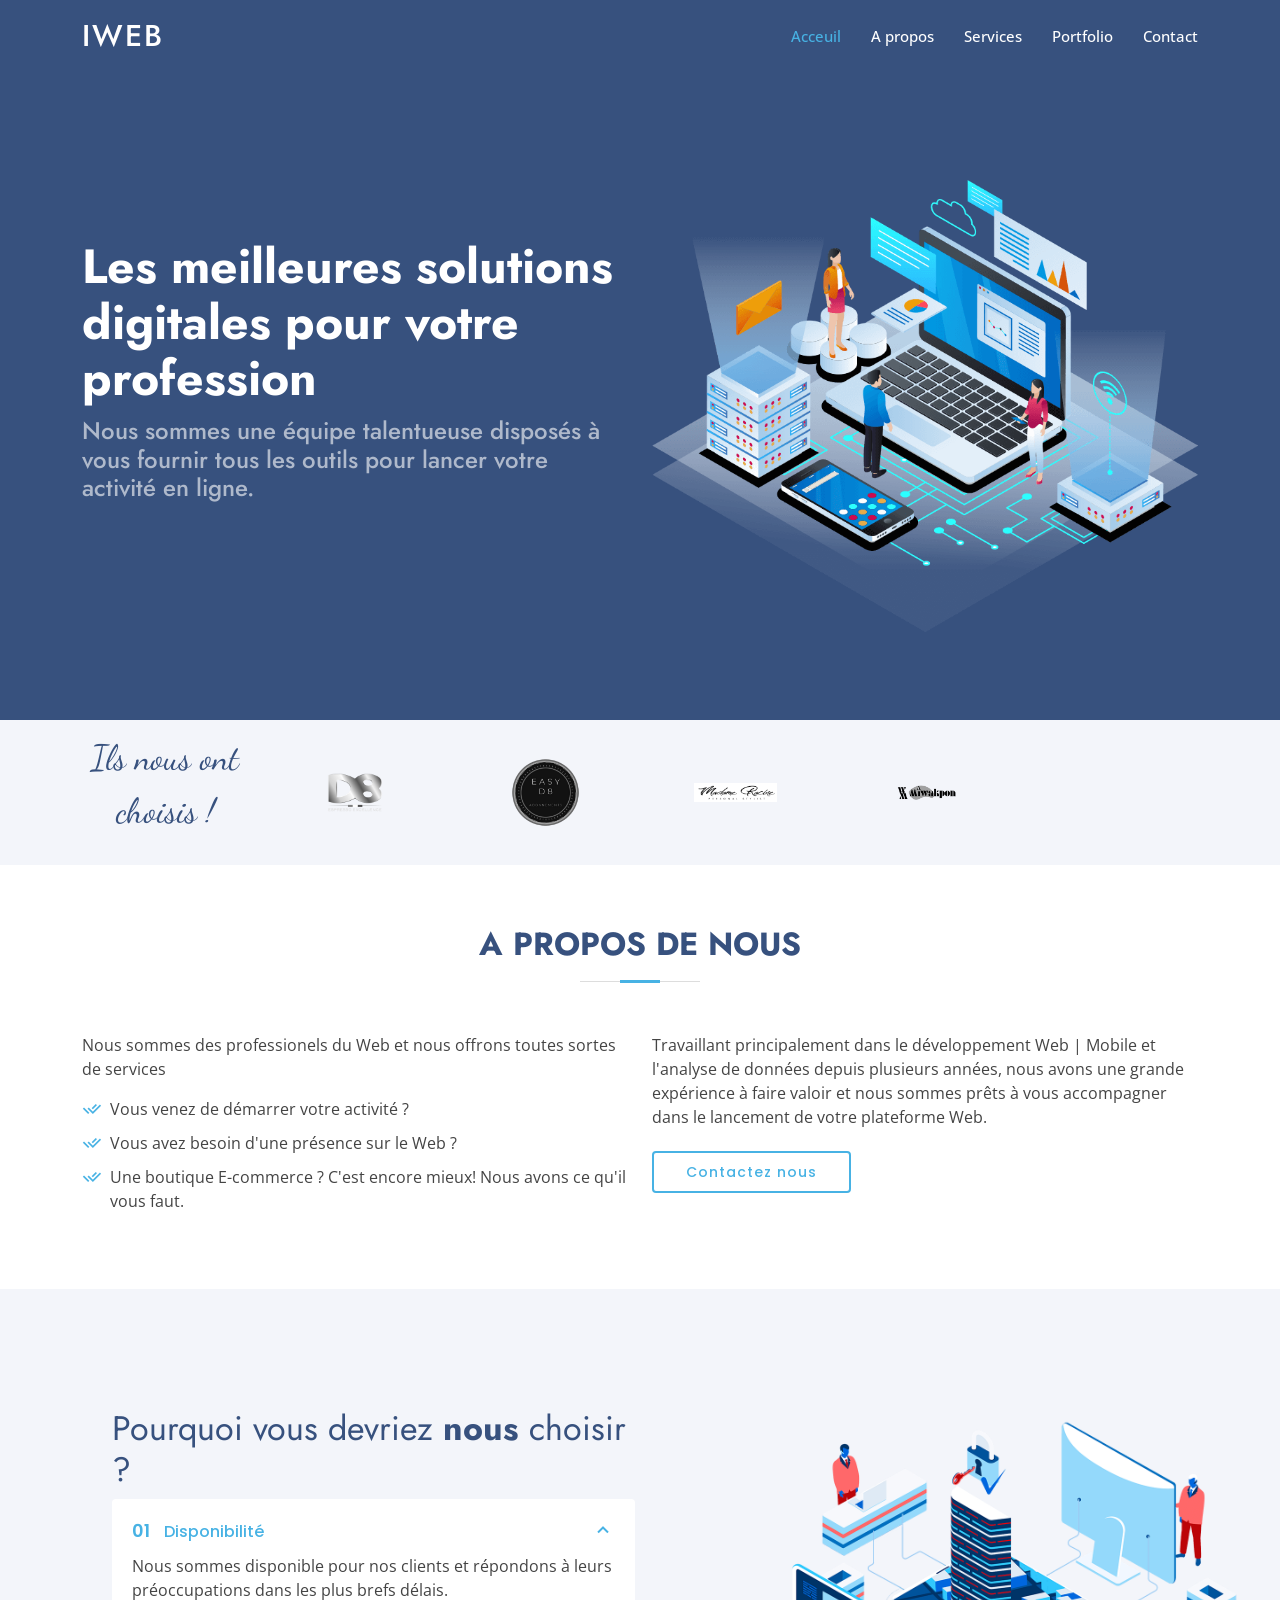
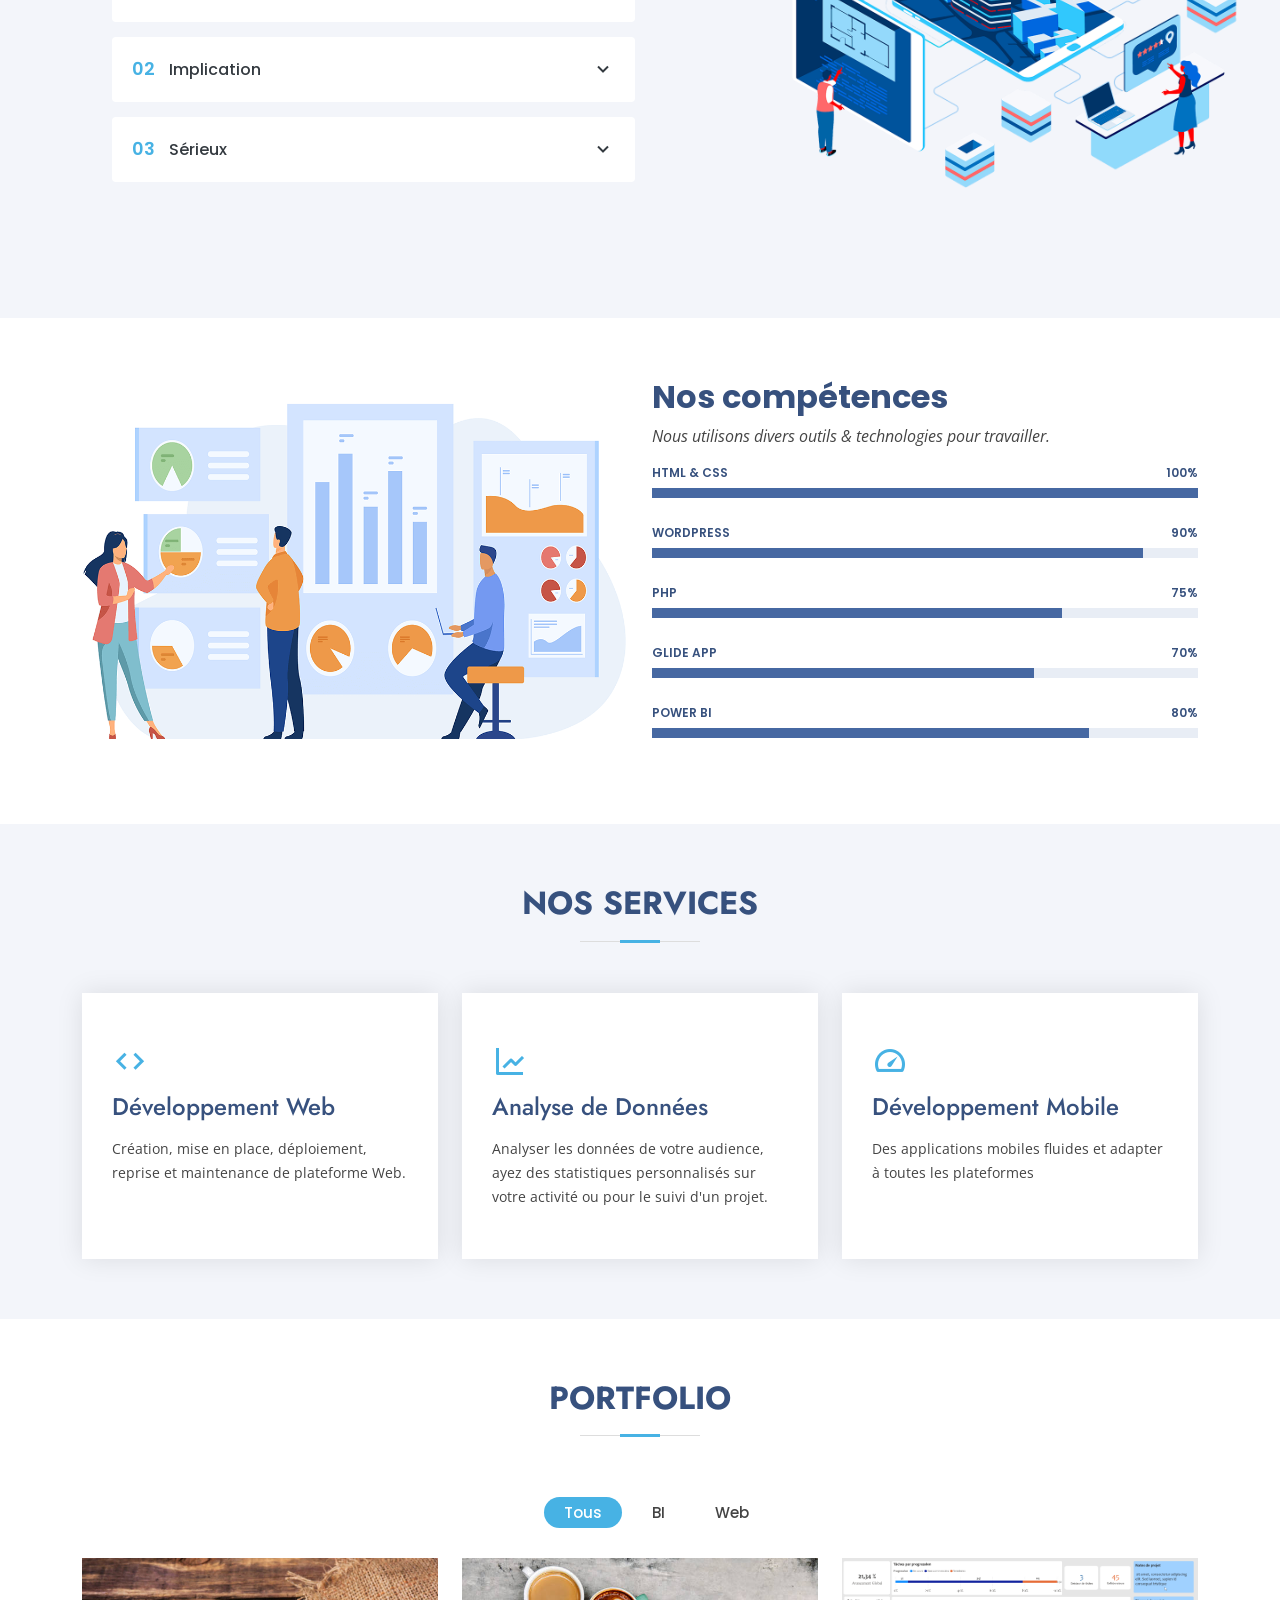
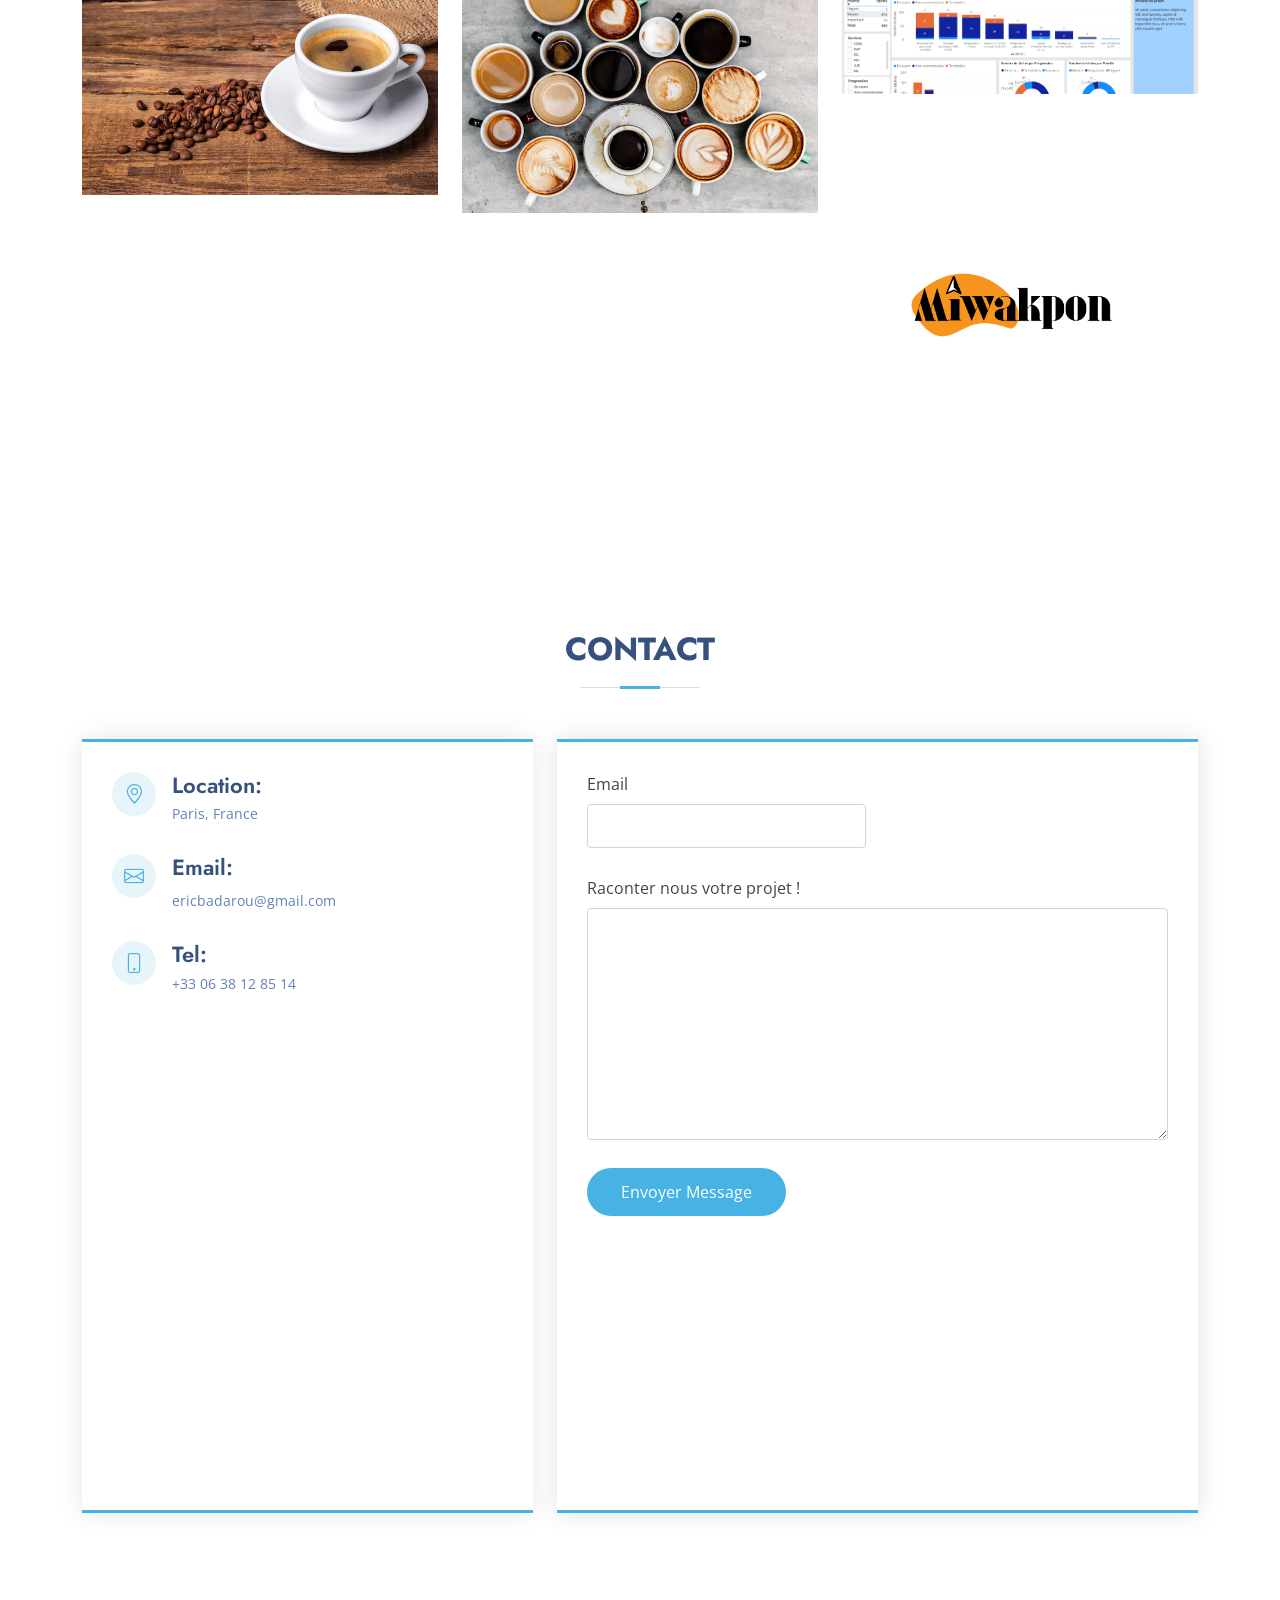
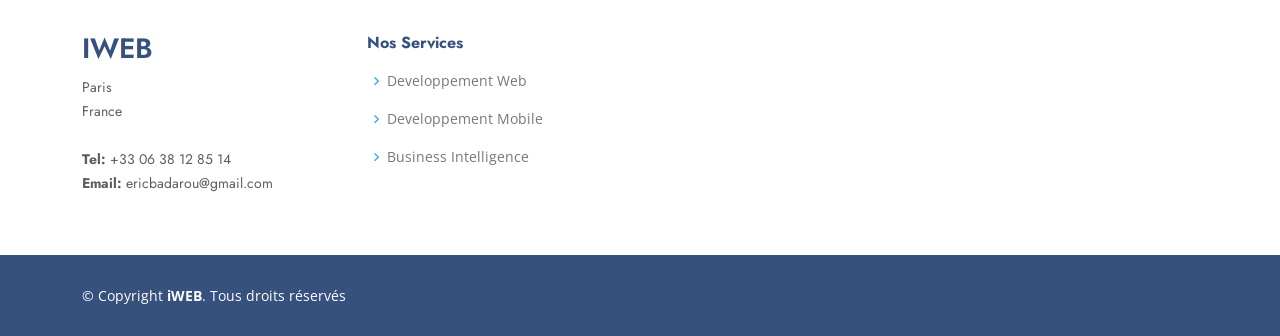
<file: index.html>
<!DOCTYPE html>
<html lang="en">

<head>
  <meta charset="utf-8">
  <meta content="width=device-width, initial-scale=1.0" name="viewport">

  <title>Eric's Services</title>
  <meta content="" name="description">
  <meta content="" name="keywords">
  <base href="ericbadarou.com">

  <!-- Favicons -->
  <link href="assets/img/logo.png" rel="icon">
  <link href="assets/img/apple-touch-icon.png" rel="apple-touch-icon">

  <!-- Google Fonts -->
  <link href="https://fonts.googleapis.com/css?family=Open+Sans:300,300i,400,400i,600,600i,700,700i|Jost:300,300i,400,400i,500,500i,600,600i,700,700i|Poppins:300,300i,400,400i,500,500i,600,600i,700,700i" rel="stylesheet">
  <link rel="preconnect" href="https://fonts.googleapis.com">
  <link rel="preconnect" href="https://fonts.gstatic.com" crossorigin>
  <link href="https://fonts.googleapis.com/css2?family=Dancing+Script&display=swap" rel="stylesheet">
  <!-- Vendor CSS Files -->
  <link href="assets/vendor/aos/aos.css" rel="stylesheet">
  <link href="assets/vendor/bootstrap/css/bootstrap.min.css" rel="stylesheet">
  <link href="assets/vendor/bootstrap-icons/bootstrap-icons.css" rel="stylesheet">
  <link href="assets/vendor/boxicons/css/boxicons.min.css" rel="stylesheet">
  <link href="assets/vendor/glightbox/css/glightbox.min.css" rel="stylesheet">
  <link href="assets/vendor/remixicon/remixicon.css" rel="stylesheet">
  <link href="assets/vendor/swiper/swiper-bundle.min.css" rel="stylesheet">

  <link href="assets/css/style.css" rel="stylesheet">

</head>

<body>

  <!-- ======= Header ======= -->
  <header id="header" class="fixed-top ">
    <div class="container d-flex align-items-center">

      <h1 class="logo me-auto"><a href="index.html">iWEB</a></h1>
      <!-- Uncomment below if you prefer to use an image logo -->
      <!-- <a href="index.html" class="logo me-auto"><img src="assets/img/logo.png" alt="" class="img-fluid"></a>-->

      <nav id="navbar" class="navbar">
        <ul>
          <li><a class="nav-link scrollto active" href="#hero">Acceuil</a></li>
          <li><a class="nav-link scrollto" href="#about">A propos</a></li>
          <li><a class="nav-link scrollto" href="#services">Services</a></li>
          <li><a class="nav-link scrollto" href="#portfolio">Portfolio</a></li>
          
          <li> <a class="nav-link scrollto" href="#contact">Contact</a> </li>
        </ul>
        <i class="bi bi-list mobile-nav-toggle"></i>
      </nav><!-- .navbar -->

    </div>
  </header><!-- End Header -->

  <!-- ======= Hero Section ======= -->
  <section id="hero" class="d-flex align-items-center">

    <div class="container">
      <div class="row">
        <div class="col-lg-6 d-flex flex-column justify-content-center pt-4 pt-lg-0 order-2 order-lg-1" data-aos="fade-up" data-aos-delay="200">
          <h1>Les meilleures solutions digitales pour votre profession</h1>
          <h2>Nous sommes une équipe talentueuse disposés à vous fournir tous les outils
             pour lancer votre activité en ligne.</h2>
        
        </div>
        <div class="col-lg-6 order-1 order-lg-2 hero-img" data-aos="zoom-in" data-aos-delay="200">
          <img src="assets/img/hero-img.png" class="img-fluid animated" alt="">
        </div>
      </div>
    </div>

  </section><!-- End Hero -->

  <main id="main">

    <!-- ======= Clients Section ======= -->
    <section id="clients" class="clients section-bg">
      <div class="container">

        <div class=" pl-5 row" data-aos="zoom-in">
          
          <div class="col-lg-2 col-md-4 col-6 d-flex align-items-center justify-content-center">
            <p class="titleImg"> Ils nous ont choisis ! </p>
          </div>

          <div class="col-lg-2 col-md-4 col-6 d-flex align-items-center justify-content-center">
            <img src="assets\img\clients\d8FR.png" class="img-fluid" alt="">
          </div>

          <div class="col-lg-2 col-md-4 col-6 d-flex align-items-center justify-content-center">
            <img src="assets\img\clients\easy-d8.png" class="img-fluid" alt="">
          </div>

          <div class="col-lg-2 col-md-4 col-6 d-flex align-items-center justify-content-center">
            <img src="assets\img\clients\madameracine.png" class="img-fluid" alt="">
          </div>

          <div class="col-lg-2 col-md-4 col-6 d-flex align-items-center justify-content-center">
            <img src="assets\img\clients\Logo-Miwakpon2.png" class="img-fluid" alt="">
          </div>
          
        </div>

      </div>
    </section><!-- End Cliens Section -->

    <!-- ======= About Us Section ======= -->
    <section id="about" class="about">
      <div class="container" data-aos="fade-up">

        <div class="section-title">
          <h2>A propos de nous</h2>
        </div>

        <div class="row content">
          <div class="col-lg-6">
            <p>
              Nous sommes des professionels du Web et nous offrons toutes sortes de services
            </p>
            <ul>
              <li><i class="ri-check-double-line"></i> Vous venez de démarrer votre activité ?</li>
              <li><i class="ri-check-double-line"></i> Vous avez besoin d'une présence sur le Web ? </li>
              <li><i class="ri-check-double-line"></i> Une boutique E-commerce ? C'est encore mieux! Nous avons ce qu'il vous faut.</li>
            </ul>
          </div>
          <div class="col-lg-6 pt-4 pt-lg-0">
            <p>
              Travaillant principalement dans le développement Web | Mobile et l'analyse de données depuis plusieurs années, nous avons une grande expérience à faire valoir
              et nous sommes prêts à vous accompagner dans le lancement de votre plateforme Web.
            </p>
            <a class="btn-learn-more scrollto" href="#contact">Contactez nous</a>
          </div>
        </div>

      </div>
    </section><!-- End About Us Section -->

    <!-- ======= Why Us Section ======= -->
    <section id="why-us" class="why-us section-bg">
      <div class="container-fluid" data-aos="fade-up">

        <div class="row">

          <div class="col-lg-7 d-flex flex-column justify-content-center align-items-stretch  order-2 order-lg-1">

            <div class="content">
              <h3>Pourquoi vous devriez <strong>nous</strong> choisir ?</h3>
            </div>

            <div class="accordion-list">
              <ul>
                <li>
                  <a data-bs-toggle="collapse" class="collapse" data-bs-target="#accordion-list-1"><span>01</span> Disponibilité <i class="bx bx-chevron-down icon-show"></i><i class="bx bx-chevron-up icon-close"></i></a>
                  <div id="accordion-list-1" class="collapse show" data-bs-parent=".accordion-list">
                    <p>
                      Nous sommes disponible pour nos clients et répondons à leurs préoccupations dans les plus brefs délais.
                    </p>
                  </div>
                </li>

                <li>
                  <a data-bs-toggle="collapse" data-bs-target="#accordion-list-2" class="collapsed"><span>02</span> Implication <i class="bx bx-chevron-down icon-show"></i><i class="bx bx-chevron-up icon-close"></i></a>
                  <div id="accordion-list-2" class="collapse" data-bs-parent=".accordion-list">
                    <p>
                      Plus impliqué que nous ? Vous n'en trouverez pas ! Nous travallerons sur votre projet comme si notre vie était en jeu ! 😉😉
                    </p>
                  </div>
                </li>

                <li>
                  <a data-bs-toggle="collapse" data-bs-target="#accordion-list-3" class="collapsed"><span>03</span> Sérieux <i class="bx bx-chevron-down icon-show"></i><i class="bx bx-chevron-up icon-close"></i></a>
                  <div id="accordion-list-3" class="collapse" data-bs-parent=".accordion-list">
                    <p>
                      Notre philisophie : une promesse est une dette. Nous vous faisons donc la promesse de vous fournir vos livrables dans les temps impartis.
                    </p>
                  </div>
                </li>

              </ul>
            </div>

          </div>

          <div class="col-lg-5 align-items-stretch order-1 order-lg-2 img" style='background-image: url("assets/img/why-us.png");' data-aos="zoom-in" data-aos-delay="150">&nbsp;</div>
        </div>

      </div>
    </section><!-- End Why Us Section -->

    <!-- ======= Skills Section ======= -->
    <section id="skills" class="skills">
      <div class="container" data-aos="fade-up">

        <div class="row">
          <div class="col-lg-6 d-flex align-items-center" data-aos="fade-right" data-aos-delay="100">
            <img src="assets/img/skills.png" class="img-fluid" alt="">
          </div>
          <div class="col-lg-6 pt-4 pt-lg-0 content" data-aos="fade-left" data-aos-delay="100">
            <h3>Nos compétences</h3>
            <p class="fst-italic">
              Nous utilisons divers outils & technologies pour travailler.
            </p>

            <div class="skills-content">

              <div class="progress">
                <span class="skill">HTML & CSS <i class="val">100%</i></span>
                <div class="progress-bar-wrap">
                  <div class="progress-bar" role="progressbar" aria-valuenow="100" aria-valuemin="0" aria-valuemax="100"></div>
                </div>
              </div>

              <div class="progress">
                <span class="skill">Wordpress<i class="val">90%</i></span>
                <div class="progress-bar-wrap">
                  <div class="progress-bar" role="progressbar" aria-valuenow="90" aria-valuemin="0" aria-valuemax="100"></div>
                </div>
              </div>

              <div class="progress">
                <span class="skill">PHP <i class="val">75%</i></span>
                <div class="progress-bar-wrap">
                  <div class="progress-bar" role="progressbar" aria-valuenow="75" aria-valuemin="0" aria-valuemax="100"></div>
                </div>
              </div>

              <div class="progress">
                <span class="skill">Glide App <i class="val">70%</i></span>
                <div class="progress-bar-wrap">
                  <div class="progress-bar" role="progressbar" aria-valuenow="70" aria-valuemin="0" aria-valuemax="100"></div>
                </div>
              </div>

              <div class="progress">
                <span class="skill">Power BI <i class="val">80%</i></span>
                <div class="progress-bar-wrap">
                  <div class="progress-bar" role="progressbar" aria-valuenow="80" aria-valuemin="0" aria-valuemax="100"></div>
                </div>
              </div>

            </div>

          </div>
        </div>

      </div>
    </section><!-- End Skills Section -->

    <!-- ======= Services Section ======= -->
    <section id="services" class="services section-bg">
      <div class="container" data-aos="fade-up">

        <div class="section-title">
          <h2>Nos Services</h2>
        </div>

        <div class="row">
          <div class="col-xl-4 col-md-6 d-flex align-items-stretch" data-aos="zoom-in" data-aos-delay="100">
            <div class="icon-box">
              <div class="icon"><i class="bx bx-code"></i></div>
              <h4><a href=""> Développement Web </a></h4>
              <p>Création, mise en place, déploiement, reprise et maintenance de plateforme Web.</p>
            </div>
          </div>

          <div class="col-xl-4 col-md-6 d-flex align-items-stretch mt-4 mt-md-0" data-aos="zoom-in" data-aos-delay="200">
            <div class="icon-box">
              <div class="icon"><i class="bx bx-line-chart"></i></div>
              <h4><a href="">Analyse de Données</a></h4>
              <p>Analyser les données de votre audience, ayez des statistiques personnalisés sur votre activité ou pour le suivi d'un projet.</p>
            </div>
          </div>

          <div class="col-xl-4 col-md-6 d-flex align-items-stretch mt-4 mt-xl-0" data-aos="zoom-in" data-aos-delay="300">
            <div class="icon-box">
              <div class="icon"><i class="bx bx-tachometer"></i></div>
              <h4><a href="">Développement Mobile</a></h4>
              <p>Des applications mobiles fluides et adapter à toutes les plateformes</p>
            </div>
          </div>

        </div>

      </div>
    </section><!-- End Services Section -->

    <!-- ======= Portfolio Section ======= -->
    <section id="portfolio" class="portfolio">
      <div class="container" data-aos="fade-up">

        <div class="section-title">
          <h2>Portfolio</h2>
        </div>

        <ul id="portfolio-flters" class="d-flex justify-content-center" data-aos="fade-up" data-aos-delay="100">
          <li data-filter="*" class="filter-active">Tous</li>
          <li data-filter=".filter-card">BI</li>
          <li data-filter=".filter-web">Web</li>
        </ul>

        <div class="row portfolio-container" data-aos="fade-up" data-aos-delay="200">

          <div class="col-lg-4 col-md-6 portfolio-item filter-web">
            <div class="portfolio-img"><img src="assets/img/portfolio/coffee1.webp" class="img-fluid" alt=""></div>
            <div class="portfolio-info">
              <h4>Easy D8</h4>
              <p>Web</p>
              <a href="assets/img/portfolio/coffee1.webp" data-gallery="portfolioGallery" class="portfolio-lightbox preview-link" title="Web 3"><i class="bx bx-plus"></i></a>
              <a href="https://easy-d8.fr" target="_blank" class="details-link" title="More Details"><i class="bx bx-link"></i></a>
            </div>
          </div>

          <div class="col-lg-4 col-md-6 portfolio-item filter-web">
            <div class="portfolio-img"><img src="assets/img/portfolio/coffee2.webp" class="img-fluid" alt=""></div>
            <div class="portfolio-info">
              <h4>D8</h4>
              <p>Web</p>
              <a href="assets/img/portfolio/coffee2.webp" data-gallery="portfolioGallery" class="portfolio-lightbox preview-link" title="D8"><i class="bx bx-plus"></i></a>
              <a href="https://d8.fr" target="_blank" class="details-link" title="More Details"><i class="bx bx-link"></i></a>
            </div>
          </div>

          <div class="col-lg-4 col-md-6 portfolio-item filter-card">
            <div class="portfolio-img"><img src="assets/img/portfolio/BI.png" class="img-fluid" alt=""></div>
            <div class="portfolio-info">
              <h4>Suivi de tâches</h4>
              <p>Card</p>
              <a href="assets/img/portfolio/BI.png" data-gallery="portfolioGallery" class="portfolio-lightbox preview-link" title="Card 1"><i class="bx bx-plus"></i></a>
              <a href="portfolio-details.html" class="details-link" title="More Details"><i class="bx bx-link"></i></a>
            </div>
          </div>

          <div class="col-lg-4 col-md-6 portfolio-item filter-web">
            <div class="portfolio-img"><img src="assets/img/portfolio/Miwakpon.png" class="img-fluid" alt=""></div>
            <div class="portfolio-info">
              <h4>Miwakpon</h4>
              <p>Web</p>
              <a href="assets/img/portfolio/Miwakpon.png" data-gallery="portfolioGallery" class="portfolio-lightbox preview-link" title="Web 3"><i class="bx bx-plus"></i></a>
              <a href="https://www.mkard.heymiwakponbenin.com" target="_blank" class="details-link" title="More Details"><i class="bx bx-link"></i></a>
            </div>
          </div>

        </div>

      </div>
    </section><!-- End Portfolio Section -->

    <!-- ======= Contact Section ======= -->
    <section id="contact" class="contact">
      <div class="container" data-aos="fade-up">

        <div class="section-title">
          <h2>Contact</h2>
        </div>

        <div class="row">

          <div class="col-lg-5 d-flex align-items-stretch">
            <div class="info">
              <div class="address">
                <i class="bi bi-geo-alt"></i>
                <h4>Location:</h4>
                <p>Paris, France</p>
              </div>

              <div class="email">
                <i class="bi bi-envelope"></i>
                <h4>Email:</h4>
                <p>ericbadarou@gmail.com</p>
              </div>

              <div class="phone">
                <i class="bi bi-phone"></i>
                <h4>Tel:</h4>
                <p>+33 06 38 12 85 14</p>
              </div>
              <iframe src="https://www.google.com/maps/embed?pb=!1m18!1m12!1m3!1d83998.76474987101!2d2.276823723870168!3d48.85894647676325!2m3!1f0!2f0!3f0!3m2!1i1024!2i768!4f13.1!3m3!1m2!1s0x47e66e1f06e2b70f%3A0x40b82c3688c9460!2sParis!5e0!3m2!1sfr!2sfr!4v1644049570719!5m2!1sfr!2sfr" width="400" height="450" style="border:0;" allowfullscreen="" loading="lazy"></iframe>
            </div>

          </div>

          <div class="col-lg-7 mt-5 mt-lg-0 d-flex align-items-stretch">
            <form action="https://formspree.io/f/mjvleoav" method="post" class="php-email-form">
              <div class="row">
                <div class="form-group col-md-6">
                  <label for="email">Email</label>
                  <input type="email" class="form-control" name="email" id="email" required>
                </div>
              </div>
              <div class="form-group">
                <label for="message">Raconter nous votre projet !</label>
                <textarea class="form-control" name="message" rows="10" required></textarea>
              </div>
              
                <div class="my-3">
                  <div class="loading">En cours</div>
                  <div class="error-message"></div>
                  <div class="sent-message">Message envoyé</div>
              </div>
              
              <button type="submit">Envoyer Message</button>
            </form>
            
          </div>
        </div>

      </div>
    </section><!-- End Contact Section -->

  </main><!-- End #main -->

  <!-- ======= Footer ======= -->
  <footer id="footer">

    <div class="footer-top">
      <div class="container">
        <div class="row">

          <div class="col-lg-3 col-md-6 footer-contact">
            <h3>iWEB</h3>
            <p>
              Paris <br>
              France <br><br>
              <strong>Tel:</strong> +33 06 38 12 85 14<br>
              <strong>Email:</strong> ericbadarou@gmail.com<br>
            </p>
          </div>

          <div class="col-lg-3 col-md-6 footer-links">
            <h4>Nos Services</h4>
            <ul>
              <li><i class="bx bx-chevron-right"></i> <a href="#">Developpement Web</a></li>
              <li><i class="bx bx-chevron-right"></i> <a href="#">Developpement Mobile</a></li>
              <li><i class="bx bx-chevron-right"></i> <a href="#">Business Intelligence</a></li>
            </ul>
          </div>

        </div>
      </div>
    </div>

    <div class="container footer-bottom clearfix">
      <div class="copyright">
        &copy; Copyright <strong><span>iWEB</span></strong>. Tous droits réservés
      </div>
    </div>
  </footer><!-- End Footer -->

  <div id="preloader"></div>
  <a href="#" class="back-to-top d-flex align-items-center justify-content-center"><i class="bi bi-arrow-up-short"></i></a>

  <!-- Vendor JS Files -->
  <script src="assets/vendor/aos/aos.js"></script>
  <script src="assets/vendor/bootstrap/js/bootstrap.bundle.min.js"></script>
  <script src="assets/vendor/glightbox/js/glightbox.min.js"></script>
  <script src="assets/vendor/isotope-layout/isotope.pkgd.min.js"></script>
  <script src="assets/vendor/swiper/swiper-bundle.min.js"></script>
  <script src="assets/vendor/waypoints/noframework.waypoints.js"></script>
  <script src="assets/vendor/php-email-form/validate.js"></script>

  <!-- Template Main JS File -->
  <script src="assets/js/main.js"></script>

</body>

</html>
</file>
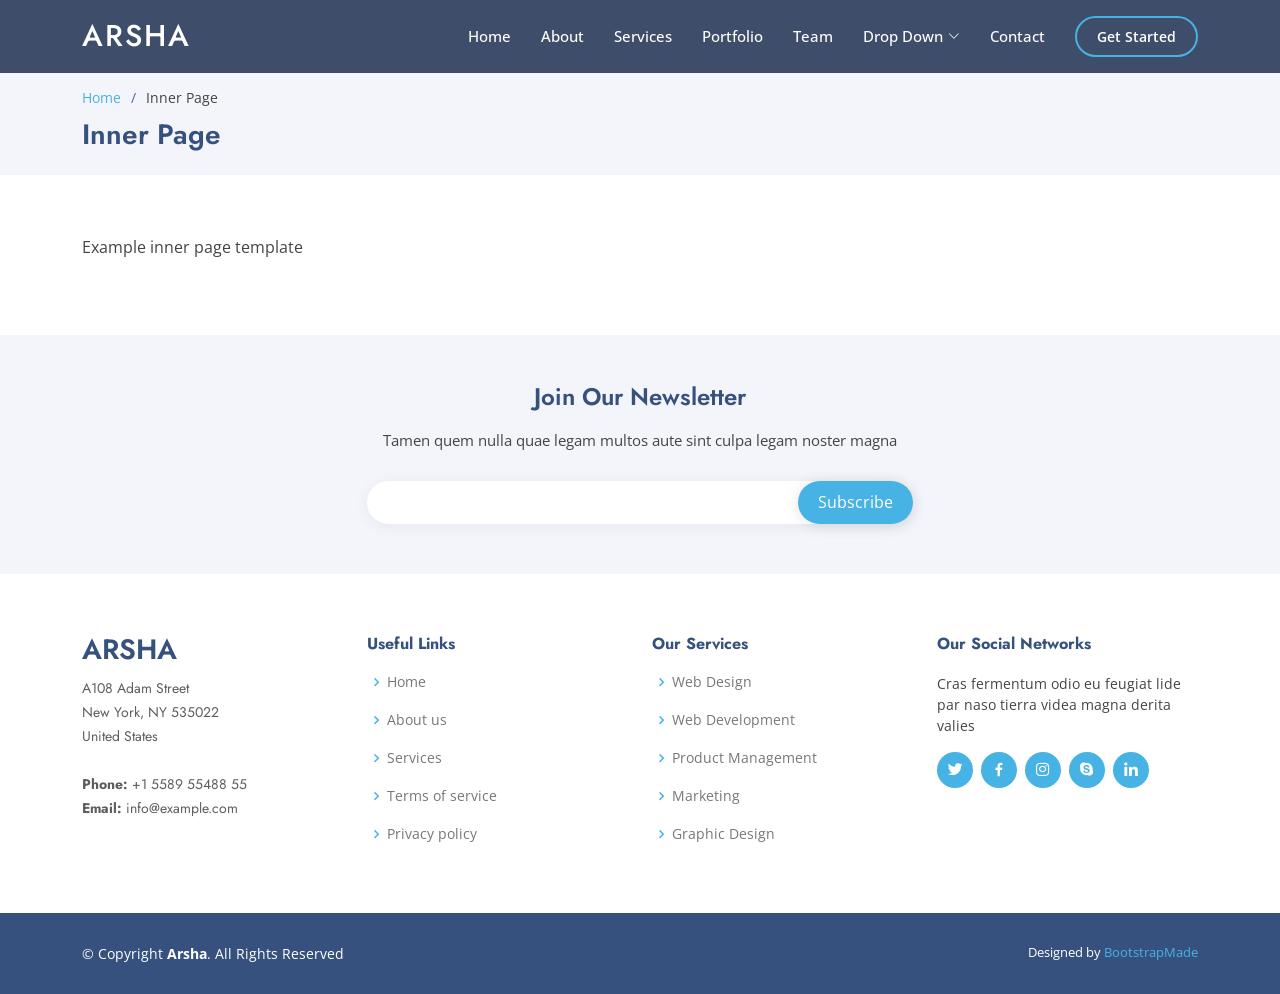
<file: inner-page.html>
<!DOCTYPE html>
<html lang="en">

<head>
  <meta charset="utf-8">
  <meta content="width=device-width, initial-scale=1.0" name="viewport">

  <title>Inner Page - Arsha Bootstrap Template</title>
  <meta content="" name="description">
  <meta content="" name="keywords">

  <!-- Favicons -->
  <link href="assets/img/favicon.png" rel="icon">
  <link href="assets/img/apple-touch-icon.png" rel="apple-touch-icon">

  <!-- Google Fonts -->
  <link href="https://fonts.googleapis.com/css?family=Open+Sans:300,300i,400,400i,600,600i,700,700i|Jost:300,300i,400,400i,500,500i,600,600i,700,700i|Poppins:300,300i,400,400i,500,500i,600,600i,700,700i" rel="stylesheet">

  <!-- Vendor CSS Files -->
  <link href="assets/vendor/aos/aos.css" rel="stylesheet">
  <link href="assets/vendor/bootstrap/css/bootstrap.min.css" rel="stylesheet">
  <link href="assets/vendor/bootstrap-icons/bootstrap-icons.css" rel="stylesheet">
  <link href="assets/vendor/boxicons/css/boxicons.min.css" rel="stylesheet">
  <link href="assets/vendor/glightbox/css/glightbox.min.css" rel="stylesheet">
  <link href="assets/vendor/remixicon/remixicon.css" rel="stylesheet">
  <link href="assets/vendor/swiper/swiper-bundle.min.css" rel="stylesheet">

  <!-- Template Main CSS File -->
  <link href="assets/css/style.css" rel="stylesheet">

  <!-- =======================================================
  * Template Name: Arsha - v4.7.1
  * Template URL: https://bootstrapmade.com/arsha-free-bootstrap-html-template-corporate/
  * Author: BootstrapMade.com
  * License: https://bootstrapmade.com/license/
  ======================================================== -->
</head>

<body>

  <!-- ======= Header ======= -->
  <header id="header" class="fixed-top header-inner-pages">
    <div class="container d-flex align-items-center">

      <h1 class="logo me-auto"><a href="index.html">Arsha</a></h1>
      <!-- Uncomment below if you prefer to use an image logo -->
      <!-- <a href="index.html" class="logo me-auto"><img src="assets/img/logo.png" alt="" class="img-fluid"></a>-->

      <nav id="navbar" class="navbar">
        <ul>
          <li><a class="nav-link scrollto " href="#hero">Home</a></li>
          <li><a class="nav-link scrollto" href="#about">About</a></li>
          <li><a class="nav-link scrollto" href="#services">Services</a></li>
          <li><a class="nav-link   scrollto" href="#portfolio">Portfolio</a></li>
          <li><a class="nav-link scrollto" href="#team">Team</a></li>
          <li class="dropdown"><a href="#"><span>Drop Down</span> <i class="bi bi-chevron-down"></i></a>
            <ul>
              <li><a href="#">Drop Down 1</a></li>
              <li class="dropdown"><a href="#"><span>Deep Drop Down</span> <i class="bi bi-chevron-right"></i></a>
                <ul>
                  <li><a href="#">Deep Drop Down 1</a></li>
                  <li><a href="#">Deep Drop Down 2</a></li>
                  <li><a href="#">Deep Drop Down 3</a></li>
                  <li><a href="#">Deep Drop Down 4</a></li>
                  <li><a href="#">Deep Drop Down 5</a></li>
                </ul>
              </li>
              <li><a href="#">Drop Down 2</a></li>
              <li><a href="#">Drop Down 3</a></li>
              <li><a href="#">Drop Down 4</a></li>
            </ul>
          </li>
          <li><a class="nav-link scrollto" href="#contact">Contact</a></li>
          <li><a class="getstarted scrollto" href="#about">Get Started</a></li>
        </ul>
        <i class="bi bi-list mobile-nav-toggle"></i>
      </nav><!-- .navbar -->

    </div>
  </header><!-- End Header -->

  <main id="main">

    <!-- ======= Breadcrumbs ======= -->
    <section id="breadcrumbs" class="breadcrumbs">
      <div class="container">

        <ol>
          <li><a href="index.html">Home</a></li>
          <li>Inner Page</li>
        </ol>
        <h2>Inner Page</h2>

      </div>
    </section><!-- End Breadcrumbs -->

    <section class="inner-page">
      <div class="container">
        <p>
          Example inner page template
        </p>
      </div>
    </section>

  </main><!-- End #main -->

  <!-- ======= Footer ======= -->
  <footer id="footer">

    <div class="footer-newsletter">
      <div class="container">
        <div class="row justify-content-center">
          <div class="col-lg-6">
            <h4>Join Our Newsletter</h4>
            <p>Tamen quem nulla quae legam multos aute sint culpa legam noster magna</p>
            <form action="" method="post">
              <input type="email" name="email"><input type="submit" value="Subscribe">
            </form>
          </div>
        </div>
      </div>
    </div>

    <div class="footer-top">
      <div class="container">
        <div class="row">

          <div class="col-lg-3 col-md-6 footer-contact">
            <h3>Arsha</h3>
            <p>
              A108 Adam Street <br>
              New York, NY 535022<br>
              United States <br><br>
              <strong>Phone:</strong> +1 5589 55488 55<br>
              <strong>Email:</strong> info@example.com<br>
            </p>
          </div>

          <div class="col-lg-3 col-md-6 footer-links">
            <h4>Useful Links</h4>
            <ul>
              <li><i class="bx bx-chevron-right"></i> <a href="#">Home</a></li>
              <li><i class="bx bx-chevron-right"></i> <a href="#">About us</a></li>
              <li><i class="bx bx-chevron-right"></i> <a href="#">Services</a></li>
              <li><i class="bx bx-chevron-right"></i> <a href="#">Terms of service</a></li>
              <li><i class="bx bx-chevron-right"></i> <a href="#">Privacy policy</a></li>
            </ul>
          </div>

          <div class="col-lg-3 col-md-6 footer-links">
            <h4>Our Services</h4>
            <ul>
              <li><i class="bx bx-chevron-right"></i> <a href="#">Web Design</a></li>
              <li><i class="bx bx-chevron-right"></i> <a href="#">Web Development</a></li>
              <li><i class="bx bx-chevron-right"></i> <a href="#">Product Management</a></li>
              <li><i class="bx bx-chevron-right"></i> <a href="#">Marketing</a></li>
              <li><i class="bx bx-chevron-right"></i> <a href="#">Graphic Design</a></li>
            </ul>
          </div>

          <div class="col-lg-3 col-md-6 footer-links">
            <h4>Our Social Networks</h4>
            <p>Cras fermentum odio eu feugiat lide par naso tierra videa magna derita valies</p>
            <div class="social-links mt-3">
              <a href="#" class="twitter"><i class="bx bxl-twitter"></i></a>
              <a href="#" class="facebook"><i class="bx bxl-facebook"></i></a>
              <a href="#" class="instagram"><i class="bx bxl-instagram"></i></a>
              <a href="#" class="google-plus"><i class="bx bxl-skype"></i></a>
              <a href="#" class="linkedin"><i class="bx bxl-linkedin"></i></a>
            </div>
          </div>

        </div>
      </div>
    </div>

    <div class="container footer-bottom clearfix">
      <div class="copyright">
        &copy; Copyright <strong><span>Arsha</span></strong>. All Rights Reserved
      </div>
      <div class="credits">
        <!-- All the links in the footer should remain intact. -->
        <!-- You can delete the links only if you purchased the pro version. -->
        <!-- Licensing information: https://bootstrapmade.com/license/ -->
        <!-- Purchase the pro version with working PHP/AJAX contact form: https://bootstrapmade.com/arsha-free-bootstrap-html-template-corporate/ -->
        Designed by <a href="https://bootstrapmade.com/">BootstrapMade</a>
      </div>
    </div>
  </footer><!-- End Footer -->

  <div id="preloader"></div>
  <a href="#" class="back-to-top d-flex align-items-center justify-content-center"><i class="bi bi-arrow-up-short"></i></a>

  <!-- Vendor JS Files -->
  <script src="assets/vendor/aos/aos.js"></script>
  <script src="assets/vendor/bootstrap/js/bootstrap.bundle.min.js"></script>
  <script src="assets/vendor/glightbox/js/glightbox.min.js"></script>
  <script src="assets/vendor/isotope-layout/isotope.pkgd.min.js"></script>
  <script src="assets/vendor/swiper/swiper-bundle.min.js"></script>
  <script src="assets/vendor/waypoints/noframework.waypoints.js"></script>
  <script src="assets/vendor/php-email-form/validate.js"></script>

  <!-- Template Main JS File -->
  <script src="assets/js/main.js"></script>

</body>

</html>
</file>
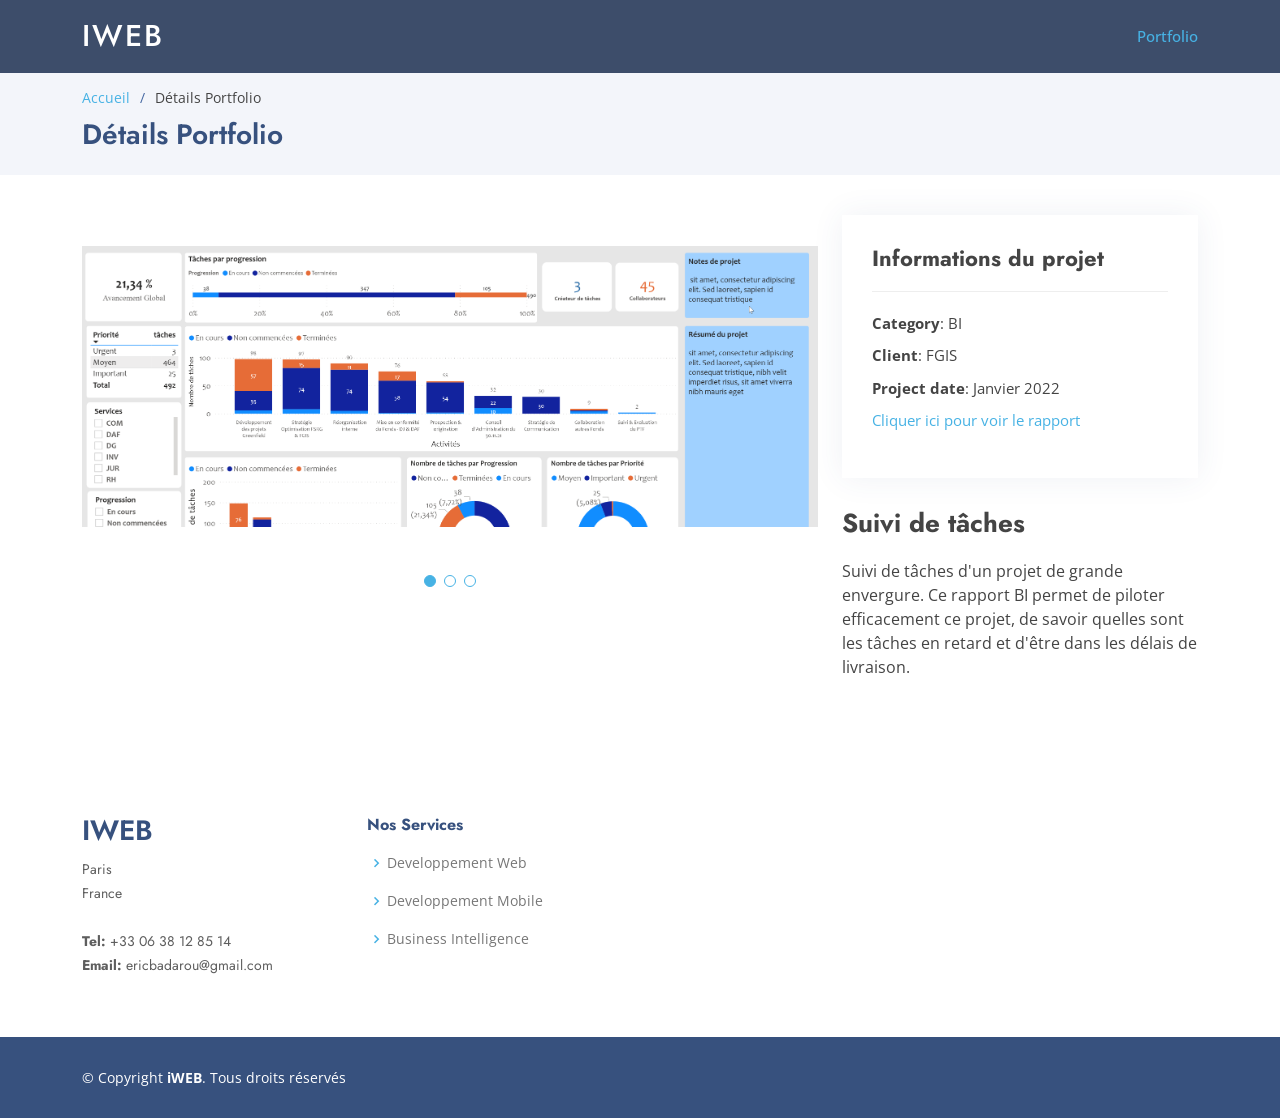
<file: portfolio-details.html>
<!DOCTYPE html>
<html lang="en">

<head>
  <meta charset="utf-8">
  <meta content="width=device-width, initial-scale=1.0" name="viewport">

  <title>Détails Portfolio</title>
  <meta content="" name="description">
  <meta content="" name="keywords">

  <!-- Favicons -->
  <link href="assets/img/logo.png" rel="icon">
  <link href="assets/img/apple-touch-icon.png" rel="apple-touch-icon">

  <!-- Google Fonts -->
  <link href="https://fonts.googleapis.com/css?family=Open+Sans:300,300i,400,400i,600,600i,700,700i|Jost:300,300i,400,400i,500,500i,600,600i,700,700i|Poppins:300,300i,400,400i,500,500i,600,600i,700,700i" rel="stylesheet">

  <!-- Vendor CSS Files -->
  <link href="assets/vendor/aos/aos.css" rel="stylesheet">
  <link href="assets/vendor/bootstrap/css/bootstrap.min.css" rel="stylesheet">
  <link href="assets/vendor/bootstrap-icons/bootstrap-icons.css" rel="stylesheet">
  <link href="assets/vendor/boxicons/css/boxicons.min.css" rel="stylesheet">
  <link href="assets/vendor/glightbox/css/glightbox.min.css" rel="stylesheet">
  <link href="assets/vendor/remixicon/remixicon.css" rel="stylesheet">
  <link href="assets/vendor/swiper/swiper-bundle.min.css" rel="stylesheet">

  <!-- Template Main CSS File -->
  <link href="assets/css/style.css" rel="stylesheet">

  <!-- =======================================================
  * Template Name: Arsha - v4.7.1
  * Template URL: https://bootstrapmade.com/arsha-free-bootstrap-html-template-corporate/
  * Author: BootstrapMade.com
  * License: https://bootstrapmade.com/license/
  ======================================================== -->
</head>

<body>

  <!-- ======= Header ======= -->
  <header id="header" class="fixed-top header-inner-pages">
    <div class="container d-flex align-items-center">

      <h1 class="logo me-auto"><a href="index.html">iWEB</a></h1>
      <!-- Uncomment below if you prefer to use an image logo -->
      <!-- <a href="index.html" class="logo me-auto"><img src="assets/img/logo.png" alt="" class="img-fluid"></a>-->

      <nav id="navbar" class="navbar">
        <ul>
          <li><a class="nav-link scrollto active" href="#portfolio">Portfolio</a></li>
        </ul>
        <i class="bi bi-list mobile-nav-toggle"></i>
      </nav><!-- .navbar -->

    </div>
  </header><!-- End Header -->

  <main id="main">

    <!-- ======= Breadcrumbs ======= -->
    <section id="breadcrumbs" class="breadcrumbs">
      <div class="container">

        <ol>
          <li><a href="index.html">Accueil</a></li>
          <li>Détails Portfolio</li>
        </ol>
        <h2>Détails Portfolio</h2>

      </div>
    </section><!-- End Breadcrumbs -->

    <!-- ======= Portfolio Details Section ======= -->
    <section id="portfolio-details" class="portfolio-details">
      <div class="container">

        <div class="row gy-4">

          <div class="col-lg-8">
            <div class="portfolio-details-slider swiper">
              <div class="swiper-wrapper align-items-center">

                <div class="swiper-slide">
                  <img src="assets/img/portfolio/BI.png" alt="">
                </div>

                <div class="swiper-slide">
                  <img src="assets/img/portfolio/BI1.png" alt="">
                </div>

                <div class="swiper-slide">
                  <img src="assets/img/portfolio/BI2.png" alt="">
                </div>

              </div>
              <div class="swiper-pagination"></div>
            </div>
          </div>

          <div class="col-lg-4">
            <div class="portfolio-info">
              <h3>Informations du projet</h3>
              <ul>
                <li><strong>Category</strong>: BI</li>
                <li><strong>Client</strong>: FGIS</li>
                <li><strong>Project date</strong>: Janvier 2022</li>
                <li><a href="index1.html"> Cliquer ici pour voir le rapport </a></li>
              </ul>
            </div>
            <div class="portfolio-description">
              <h2>Suivi de tâches</h2>
              <p>
                Suivi de tâches d'un projet de grande envergure. Ce rapport BI permet de piloter efficacement ce projet, de savoir quelles sont les tâches en retard et d'être dans les délais de livraison.
              </p>
            </div>
          </div>

        </div>

      </div>
    </section><!-- End Portfolio Details Section -->

  </main><!-- End #main -->

  <!-- ======= Footer ======= -->
  <footer id="footer">

    <div class="footer-top">
      <div class="container">
        <div class="row">

          <div class="col-lg-3 col-md-6 footer-contact">
            <h3>iWEB</h3>
            <p>
              Paris <br>
              France <br><br>
              <strong>Tel:</strong> +33 06 38 12 85 14<br>
              <strong>Email:</strong> ericbadarou@gmail.com<br>
            </p>
          </div>

          <div class="col-lg-3 col-md-6 footer-links">
            <h4>Nos Services</h4>
            <ul>
              <li><i class="bx bx-chevron-right"></i> <a href="#">Developpement Web</a></li>
              <li><i class="bx bx-chevron-right"></i> <a href="#">Developpement Mobile</a></li>
              <li><i class="bx bx-chevron-right"></i> <a href="#">Business Intelligence</a></li>
            </ul>
          </div>

        </div>
      </div>
    </div>

    <div class="container footer-bottom clearfix">
      <div class="copyright">
        &copy; Copyright <strong><span>iWEB</span></strong>. Tous droits réservés
      </div>
    </div>
  </footer><!-- End Footer -->

  <div id="preloader"></div>
  <a href="#" class="back-to-top d-flex align-items-center justify-content-center"><i class="bi bi-arrow-up-short"></i></a>

  <!-- Vendor JS Files -->
  <script src="assets/vendor/aos/aos.js"></script>
  <script src="assets/vendor/bootstrap/js/bootstrap.bundle.min.js"></script>
  <script src="assets/vendor/glightbox/js/glightbox.min.js"></script>
  <script src="assets/vendor/isotope-layout/isotope.pkgd.min.js"></script>
  <script src="assets/vendor/swiper/swiper-bundle.min.js"></script>
  <script src="assets/vendor/waypoints/noframework.waypoints.js"></script>
  <script src="assets/vendor/php-email-form/validate.js"></script>

  <!-- Template Main JS File -->
  <script src="assets/js/main.js"></script>

</body>

</html>
</file>
<file: assets/css/style.css>
/**
* Template Name: Arsha - v4.7.1
* Template URL: https://bootstrapmade.com/arsha-free-bootstrap-html-template-corporate/
* Author: BootstrapMade.com
* License: https://bootstrapmade.com/license/
*/

/*--------------------------------------------------------------
# General
--------------------------------------------------------------*/
@import url('https://fonts.googleapis.com/css2?family=Dancing+Script&display=swap');

body {
  font-family: "Open Sans", sans-serif;
  color: #444444;
}

a {
  color: #47b2e4;
  text-decoration: none;
}

a:hover {
  color: #73c5eb;
  text-decoration: none;
}

h1, h2, h3, h4, h5, h6 {
  font-family: "Jost", sans-serif;
}

/*--------------------------------------------------------------
# Preloader
--------------------------------------------------------------*/
#preloader {
  position: fixed;
  top: 0;
  left: 0;
  right: 0;
  bottom: 0;
  z-index: 9999;
  overflow: hidden;
  background: #37517e;
}

#preloader:before {
  content: "";
  position: fixed;
  top: calc(50% - 30px);
  left: calc(50% - 30px);
  border: 6px solid #37517e;
  border-top-color: #fff;
  border-bottom-color: #fff;
  border-radius: 50%;
  width: 60px;
  height: 60px;
  -webkit-animation: animate-preloader 1s linear infinite;
  animation: animate-preloader 1s linear infinite;
}

@-webkit-keyframes animate-preloader {
  0% {
    transform: rotate(0deg);
  }
  100% {
    transform: rotate(360deg);
  }
}

@keyframes animate-preloader {
  0% {
    transform: rotate(0deg);
  }
  100% {
    transform: rotate(360deg);
  }
}
/*--------------------------------------------------------------
# Back to top button
--------------------------------------------------------------*/
.back-to-top {
  position: fixed;
  visibility: hidden;
  opacity: 0;
  right: 15px;
  bottom: 15px;
  z-index: 996;
  background: #47b2e4;
  width: 40px;
  height: 40px;
  border-radius: 50px;
  transition: all 0.4s;
}
.back-to-top i {
  font-size: 24px;
  color: #fff;
  line-height: 0;
}
.back-to-top:hover {
  background: #6bc1e9;
  color: #fff;
}
.back-to-top.active {
  visibility: visible;
  opacity: 1;
}

/*--------------------------------------------------------------
# Header
--------------------------------------------------------------*/
#header {
  transition: all 0.5s;
  z-index: 997;
  padding: 15px 0;
}
#header.header-scrolled, #header.header-inner-pages {
  background: rgba(40, 58, 90, 0.9);
}
#header .logo {
  font-size: 30px;
  margin: 0;
  padding: 0;
  line-height: 1;
  font-weight: 500;
  letter-spacing: 2px;
  text-transform: uppercase;
}
#header .logo a {
  color: #fff;
}
#header .logo img {
  max-height: 40px;
}

/*--------------------------------------------------------------
# Navigation Menu
--------------------------------------------------------------*/
/**
* Desktop Navigation 
*/
.navbar {
  padding: 0;
}
.navbar ul {
  margin: 0;
  padding: 0;
  display: flex;
  list-style: none;
  align-items: center;
}
.navbar li {
  position: relative;
}
.navbar a, .navbar a:focus {
  display: flex;
  align-items: center;
  justify-content: space-between;
  padding: 10px 0 10px 30px;
  font-size: 15px;
  font-weight: 500;
  color: #fff;
  white-space: nowrap;
  transition: 0.3s;
}
.navbar a i, .navbar a:focus i {
  font-size: 12px;
  line-height: 0;
  margin-left: 5px;
}
.navbar a:hover, .navbar .active, .navbar .active:focus, .navbar li:hover > a {
  color: #47b2e4;
}
.navbar .getstarted, .navbar .getstarted:focus {
  padding: 8px 20px;
  margin-left: 30px;
  border-radius: 50px;
  color: #fff;
  font-size: 14px;
  border: 2px solid #47b2e4;
  font-weight: 600;
}
.navbar .getstarted:hover, .navbar .getstarted:focus:hover {
  color: #fff;
  background: #31a9e1;
}
.navbar .dropdown ul {
  display: block;
  position: absolute;
  left: 14px;
  top: calc(100% + 30px);
  margin: 0;
  padding: 10px 0;
  z-index: 99;
  opacity: 0;
  visibility: hidden;
  background: #fff;
  box-shadow: 0px 0px 30px rgba(127, 137, 161, 0.25);
  transition: 0.3s;
  border-radius: 4px;
}
.navbar .dropdown ul li {
  min-width: 200px;
}
.navbar .dropdown ul a {
  padding: 10px 20px;
  font-size: 14px;
  text-transform: none;
  font-weight: 500;
  color: #0c3c53;
}
.navbar .dropdown ul a i {
  font-size: 12px;
}
.navbar .dropdown ul a:hover, .navbar .dropdown ul .active:hover, .navbar .dropdown ul li:hover > a {
  color: #47b2e4;
}
.navbar .dropdown:hover > ul {
  opacity: 1;
  top: 100%;
  visibility: visible;
}
.navbar .dropdown .dropdown ul {
  top: 0;
  left: calc(100% - 30px);
  visibility: hidden;
}
.navbar .dropdown .dropdown:hover > ul {
  opacity: 1;
  top: 0;
  left: 100%;
  visibility: visible;
}
@media (max-width: 1366px) {
  .navbar .dropdown .dropdown ul {
    left: -90%;
  }
  .navbar .dropdown .dropdown:hover > ul {
    left: -100%;
  }
}

/**
* Mobile Navigation 
*/
.mobile-nav-toggle {
  color: #fff;
  font-size: 28px;
  cursor: pointer;
  display: none;
  line-height: 0;
  transition: 0.5s;
}
.mobile-nav-toggle.bi-x {
  color: #fff;
}

@media (max-width: 991px) {
  .mobile-nav-toggle {
    display: block;
  }

  .navbar ul {
    display: none;
  }
}
.navbar-mobile {
  position: fixed;
  overflow: hidden;
  top: 0;
  right: 0;
  left: 0;
  bottom: 0;
  background: rgba(40, 58, 90, 0.9);
  transition: 0.3s;
  z-index: 999;
}
.navbar-mobile .mobile-nav-toggle {
  position: absolute;
  top: 15px;
  right: 15px;
}
.navbar-mobile ul {
  display: block;
  position: absolute;
  top: 55px;
  right: 15px;
  bottom: 15px;
  left: 15px;
  padding: 10px 0;
  border-radius: 10px;
  background-color: #fff;
  overflow-y: auto;
  transition: 0.3s;
}
.navbar-mobile a, .navbar-mobile a:focus {
  padding: 10px 20px;
  font-size: 15px;
  color: #37517e;
}
.navbar-mobile a:hover, .navbar-mobile .active, .navbar-mobile li:hover > a {
  color: #47b2e4;
}
.navbar-mobile .getstarted, .navbar-mobile .getstarted:focus {
  margin: 15px;
  color: #37517e;
}
.navbar-mobile .dropdown ul {
  position: static;
  display: none;
  margin: 10px 20px;
  padding: 10px 0;
  z-index: 99;
  opacity: 1;
  visibility: visible;
  background: #fff;
  box-shadow: 0px 0px 30px rgba(127, 137, 161, 0.25);
}
.navbar-mobile .dropdown ul li {
  min-width: 200px;
}
.navbar-mobile .dropdown ul a {
  padding: 10px 20px;
}
.navbar-mobile .dropdown ul a i {
  font-size: 12px;
}
.navbar-mobile .dropdown ul a:hover, .navbar-mobile .dropdown ul .active:hover, .navbar-mobile .dropdown ul li:hover > a {
  color: #47b2e4;
}
.navbar-mobile .dropdown > .dropdown-active {
  display: block;
}

/*--------------------------------------------------------------
# Hero Section
--------------------------------------------------------------*/
#hero {
  width: 100%;
  height: 80vh;
  background: #37517e;
}
#hero .container {
  padding-top: 72px;
}
#hero h1 {
  margin: 0 0 10px 0;
  font-size: 48px;
  font-weight: 700;
  line-height: 56px;
  color: #fff;
}
#hero h2 {
  color: rgba(255, 255, 255, 0.6);
  margin-bottom: 50px;
  font-size: 24px;
}
#hero .btn-get-started {
  font-family: "Jost", sans-serif;
  font-weight: 500;
  font-size: 16px;
  letter-spacing: 1px;
  display: inline-block;
  padding: 10px 28px 11px 28px;
  border-radius: 50px;
  transition: 0.5s;
  margin: 10px 0 0 0;
  color: #fff;
  background: #47b2e4;
}
#hero .btn-get-started:hover {
  background: #209dd8;
}
#hero .btn-watch-video {
  font-size: 16px;
  display: flex;
  align-items: center;
  transition: 0.5s;
  margin: 10px 0 0 25px;
  color: #fff;
  line-height: 1;
}
#hero .btn-watch-video i {
  line-height: 0;
  color: #fff;
  font-size: 32px;
  transition: 0.3s;
  margin-right: 8px;
}
#hero .btn-watch-video:hover i {
  color: #47b2e4;
}
#hero .animated {
  animation: up-down 2s ease-in-out infinite alternate-reverse both;
}
@media (max-width: 991px) {
  #hero {
    height: 100vh;
    text-align: center;
  }
  #hero .animated {
    -webkit-animation: none;
    animation: none;
  }
  #hero .hero-img {
    text-align: center;
  }
  #hero .hero-img img {
    width: 50%;
  }
}
@media (max-width: 768px) {
  #hero h1 {
    font-size: 28px;
    line-height: 36px;
  }
  #hero h2 {
    font-size: 18px;
    line-height: 24px;
    margin-bottom: 30px;
  }
  #hero .hero-img img {
    width: 70%;
  }
}
@media (max-width: 575px) {
  #hero .hero-img img {
    width: 80%;
  }
  #hero .btn-get-started {
    font-size: 16px;
    padding: 10px 24px 11px 24px;
  }
}

@-webkit-keyframes up-down {
  0% {
    transform: translateY(10px);
  }
  100% {
    transform: translateY(-10px);
  }
}

@keyframes up-down {
  0% {
    transform: translateY(10px);
  }
  100% {
    transform: translateY(-10px);
  }
}
/*--------------------------------------------------------------
# Sections General
--------------------------------------------------------------*/
section {
  padding: 60px 0;
  overflow: hidden;
}

.section-bg {
  background-color: #f3f5fa;
}

.section-title {
  text-align: center;
  padding-bottom: 30px;
}
.section-title h2 {
  font-size: 32px;
  font-weight: bold;
  text-transform: uppercase;
  margin-bottom: 20px;
  padding-bottom: 20px;
  position: relative;
  color: #37517e;
}
.section-title h2::before {
  content: "";
  position: absolute;
  display: block;
  width: 120px;
  height: 1px;
  background: #ddd;
  bottom: 1px;
  left: calc(50% - 60px);
}
.section-title h2::after {
  content: "";
  position: absolute;
  display: block;
  width: 40px;
  height: 3px;
  background: #47b2e4;
  bottom: 0;
  left: calc(50% - 20px);
}
.section-title p {
  margin-bottom: 0;
}

/*--------------------------------------------------------------
# Clients
--------------------------------------------------------------*/
.clients {
  padding: 12px 0;
  text-align: center;
}
.clients img {
  max-width: 50%;
  transition: all 0.4s ease-in-out;
  display: inline-block;
  padding: 15px 0;
  filter: grayscale(100);
}
.clients img:hover {
  filter: none;
  transform: scale(1.1);
}

.titleImg{
  color: #37517e;
  font-size: 35px;
  font-family: 'Dancing Script', cursive;
}
@media (max-width: 768px) {
  .clients img {
    max-width: 50%;
  }
}

/*--------------------------------------------------------------
# About Us
--------------------------------------------------------------*/
.about .content h3 {
  font-weight: 600;
  font-size: 26px;
}
.about .content ul {
  list-style: none;
  padding: 0;
}
.about .content ul li {
  padding-left: 28px;
  position: relative;
}
.about .content ul li + li {
  margin-top: 10px;
}
.about .content ul i {
  position: absolute;
  left: 0;
  top: 2px;
  font-size: 20px;
  color: #47b2e4;
  line-height: 1;
}
.about .content p:last-child {
  margin-bottom: 0;
}
.about .content .btn-learn-more {
  font-family: "Poppins", sans-serif;
  font-weight: 500;
  font-size: 14px;
  letter-spacing: 1px;
  display: inline-block;
  padding: 12px 32px;
  border-radius: 4px;
  transition: 0.3s;
  line-height: 1;
  color: #47b2e4;
  -webkit-animation-delay: 0.8s;
  animation-delay: 0.8s;
  margin-top: 6px;
  border: 2px solid #47b2e4;
}
.about .content .btn-learn-more:hover {
  background: #47b2e4;
  color: #fff;
  text-decoration: none;
}

/*--------------------------------------------------------------
# Why Us
--------------------------------------------------------------*/
.why-us .content {
  padding: 60px 100px 0 100px;
}
.why-us .content h3 {
  font-weight: 400;
  font-size: 34px;
  color: #37517e;
}
.why-us .content h4 {
  font-size: 20px;
  font-weight: 700;
  margin-top: 5px;
}
.why-us .content p {
  font-size: 15px;
  color: #848484;
}
.why-us .img {
  background-size: contain;
  background-repeat: no-repeat;
  background-position: center center;
}
.why-us .accordion-list {
  padding: 0 100px 60px 100px;
}
.why-us .accordion-list ul {
  padding: 0;
  list-style: none;
}
.why-us .accordion-list li + li {
  margin-top: 15px;
}
.why-us .accordion-list li {
  padding: 20px;
  background: #fff;
  border-radius: 4px;
}
.why-us .accordion-list a {
  display: block;
  position: relative;
  font-family: "Poppins", sans-serif;
  font-size: 16px;
  line-height: 24px;
  font-weight: 500;
  padding-right: 30px;
  outline: none;
  cursor: pointer;
}
.why-us .accordion-list span {
  color: #47b2e4;
  font-weight: 600;
  font-size: 18px;
  padding-right: 10px;
}
.why-us .accordion-list i {
  font-size: 24px;
  position: absolute;
  right: 0;
  top: 0;
}
.why-us .accordion-list p {
  margin-bottom: 0;
  padding: 10px 0 0 0;
}
.why-us .accordion-list .icon-show {
  display: none;
}
.why-us .accordion-list a.collapsed {
  color: #343a40;
}
.why-us .accordion-list a.collapsed:hover {
  color: #47b2e4;
}
.why-us .accordion-list a.collapsed .icon-show {
  display: inline-block;
}
.why-us .accordion-list a.collapsed .icon-close {
  display: none;
}
@media (max-width: 1024px) {
  .why-us .content, .why-us .accordion-list {
    padding-left: 0;
    padding-right: 0;
  }
}
@media (max-width: 992px) {
  .why-us .img {
    min-height: 400px;
  }
  .why-us .content {
    padding-top: 30px;
  }
  .why-us .accordion-list {
    padding-bottom: 30px;
  }
}
@media (max-width: 575px) {
  .why-us .img {
    min-height: 200px;
  }
}

/*--------------------------------------------------------------
# Skills
--------------------------------------------------------------*/
.skills .content h3 {
  font-weight: 700;
  font-size: 32px;
  color: #37517e;
  font-family: "Poppins", sans-serif;
}
.skills .content ul {
  list-style: none;
  padding: 0;
}
.skills .content ul li {
  padding-bottom: 10px;
}
.skills .content ul i {
  font-size: 20px;
  padding-right: 4px;
  color: #47b2e4;
}
.skills .content p:last-child {
  margin-bottom: 0;
}
.skills .progress {
  height: 60px;
  display: block;
  background: none;
  border-radius: 0;
}
.skills .progress .skill {
  padding: 0;
  margin: 0 0 6px 0;
  text-transform: uppercase;
  display: block;
  font-weight: 600;
  font-family: "Poppins", sans-serif;
  color: #37517e;
}
.skills .progress .skill .val {
  float: right;
  font-style: normal;
}
.skills .progress-bar-wrap {
  background: #e8edf5;
  height: 10px;
}
.skills .progress-bar {
  width: 1px;
  height: 10px;
  transition: 0.9s;
  background-color: #4668a2;
}

/*--------------------------------------------------------------
# Services
--------------------------------------------------------------*/
.services .icon-box {
  box-shadow: 0px 0 25px 0 rgba(0, 0, 0, 0.1);
  padding: 50px 30px;
  transition: all ease-in-out 0.4s;
  background: #fff;
}
.services .icon-box .icon {
  margin-bottom: 10px;
}
.services .icon-box .icon i {
  color: #47b2e4;
  font-size: 36px;
  transition: 0.3s;
}
.services .icon-box h4 {
  font-weight: 500;
  margin-bottom: 15px;
  font-size: 24px;
}
.services .icon-box h4 a {
  color: #37517e;
  transition: ease-in-out 0.3s;
}
.services .icon-box p {
  line-height: 24px;
  font-size: 14px;
  margin-bottom: 0;
}
.services .icon-box:hover {
  transform: translateY(-10px);
}
.services .icon-box:hover h4 a {
  color: #47b2e4;
}

/*--------------------------------------------------------------
# Cta
--------------------------------------------------------------*/
.cta {
  background: linear-gradient(rgba(40, 58, 90, 0.9), rgba(40, 58, 90, 0.9)), url("../img/cta-bg.jpg") fixed center center;
  background-size: cover;
  padding: 120px 0;
}
.cta h3 {
  color: #fff;
  font-size: 28px;
  font-weight: 700;
}
.cta p {
  color: #fff;
}
.cta .cta-btn {
  font-family: "Jost", sans-serif;
  font-weight: 500;
  font-size: 16px;
  letter-spacing: 1px;
  display: inline-block;
  padding: 12px 40px;
  border-radius: 50px;
  transition: 0.5s;
  margin: 10px;
  border: 2px solid #fff;
  color: #fff;
}
.cta .cta-btn:hover {
  background: #47b2e4;
  border: 2px solid #47b2e4;
}
@media (max-width: 1024px) {
  .cta {
    background-attachment: scroll;
  }
}
@media (min-width: 769px) {
  .cta .cta-btn-container {
    display: flex;
    align-items: center;
    justify-content: flex-end;
  }
}

/*--------------------------------------------------------------
# Portfolio
--------------------------------------------------------------*/
.portfolio #portfolio-flters {
  list-style: none;
  margin-bottom: 20px;
}
.portfolio #portfolio-flters li {
  cursor: pointer;
  display: inline-block;
  margin: 10px 5px;
  font-size: 15px;
  font-weight: 500;
  line-height: 1;
  color: #444444;
  transition: all 0.3s;
  padding: 8px 20px;
  border-radius: 50px;
  font-family: "Poppins", sans-serif;
}
.portfolio #portfolio-flters li:hover, .portfolio #portfolio-flters li.filter-active {
  background: #47b2e4;
  color: #fff;
}
.portfolio .portfolio-item {
  margin-bottom: 30px;
}
.portfolio .portfolio-item .portfolio-img {
  overflow: hidden;
}
.portfolio .portfolio-item .portfolio-img img {
  transition: all 0.6s;
}
.portfolio .portfolio-item .portfolio-info {
  opacity: 0;
  position: absolute;
  left: 15px;
  bottom: 0;
  z-index: 3;
  right: 15px;
  transition: all 0.3s;
  background: rgba(55, 81, 126, 0.8);
  padding: 10px 15px;
}
.portfolio .portfolio-item .portfolio-info h4 {
  font-size: 18px;
  color: #fff;
  font-weight: 600;
  color: #fff;
  margin-bottom: 0px;
}
.portfolio .portfolio-item .portfolio-info p {
  color: #f9fcfe;
  font-size: 14px;
  margin-bottom: 0;
}
.portfolio .portfolio-item .portfolio-info .preview-link, .portfolio .portfolio-item .portfolio-info .details-link {
  position: absolute;
  right: 40px;
  font-size: 24px;
  top: calc(50% - 18px);
  color: #fff;
  transition: 0.3s;
}
.portfolio .portfolio-item .portfolio-info .preview-link:hover, .portfolio .portfolio-item .portfolio-info .details-link:hover {
  color: #47b2e4;
}
.portfolio .portfolio-item .portfolio-info .details-link {
  right: 10px;
}
.portfolio .portfolio-item:hover .portfolio-img img {
  transform: scale(1.15);
}
.portfolio .portfolio-item:hover .portfolio-info {
  opacity: 1;
}

/*--------------------------------------------------------------
# Portfolio Details
--------------------------------------------------------------*/
.portfolio-details {
  padding-top: 40px;
}
.portfolio-details .portfolio-details-slider img {
  width: 100%;
}
.portfolio-details .portfolio-details-slider .swiper-pagination {
  margin-top: 20px;
  position: relative;
}
.portfolio-details .portfolio-details-slider .swiper-pagination .swiper-pagination-bullet {
  width: 12px;
  height: 12px;
  background-color: #fff;
  opacity: 1;
  border: 1px solid #47b2e4;
}
.portfolio-details .portfolio-details-slider .swiper-pagination .swiper-pagination-bullet-active {
  background-color: #47b2e4;
}
.portfolio-details .portfolio-info {
  padding: 30px;
  box-shadow: 0px 0 30px rgba(55, 81, 126, 0.08);
}
.portfolio-details .portfolio-info h3 {
  font-size: 22px;
  font-weight: 700;
  margin-bottom: 20px;
  padding-bottom: 20px;
  border-bottom: 1px solid #eee;
}
.portfolio-details .portfolio-info ul {
  list-style: none;
  padding: 0;
  font-size: 15px;
}
.portfolio-details .portfolio-info ul li + li {
  margin-top: 10px;
}
.portfolio-details .portfolio-description {
  padding-top: 30px;
}
.portfolio-details .portfolio-description h2 {
  font-size: 26px;
  font-weight: 700;
  margin-bottom: 20px;
}
.portfolio-details .portfolio-description p {
  padding: 0;
}

/*--------------------------------------------------------------
# Team
--------------------------------------------------------------*/
.team .member {
  position: relative;
  box-shadow: 0px 2px 15px rgba(0, 0, 0, 0.1);
  padding: 30px;
  border-radius: 5px;
  background: #fff;
  transition: 0.5s;
}
.team .member .pic {
  overflow: hidden;
  width: 180px;
  border-radius: 50%;
}
.team .member .pic img {
  transition: ease-in-out 0.3s;
}
.team .member:hover {
  transform: translateY(-10px);
}
.team .member .member-info {
  padding-left: 30px;
}
.team .member h4 {
  font-weight: 700;
  margin-bottom: 5px;
  font-size: 20px;
  color: #37517e;
}
.team .member span {
  display: block;
  font-size: 15px;
  padding-bottom: 10px;
  position: relative;
  font-weight: 500;
}
.team .member span::after {
  content: "";
  position: absolute;
  display: block;
  width: 50px;
  height: 1px;
  background: #cbd6e9;
  bottom: 0;
  left: 0;
}
.team .member p {
  margin: 10px 0 0 0;
  font-size: 14px;
}
.team .member .social {
  margin-top: 12px;
  display: flex;
  align-items: center;
  justify-content: flex-start;
}
.team .member .social a {
  transition: ease-in-out 0.3s;
  display: flex;
  align-items: center;
  justify-content: center;
  border-radius: 50px;
  width: 32px;
  height: 32px;
  background: #eff2f8;
}
.team .member .social a i {
  color: #37517e;
  font-size: 16px;
  margin: 0 2px;
}
.team .member .social a:hover {
  background: #47b2e4;
}
.team .member .social a:hover i {
  color: #fff;
}
.team .member .social a + a {
  margin-left: 8px;
}

/*--------------------------------------------------------------
# Pricing
--------------------------------------------------------------*/
.pricing .row {
  padding-top: 40px;
}
.pricing .box {
  padding: 60px 40px;
  box-shadow: 0 3px 20px -2px rgba(20, 45, 100, 0.1);
  background: #fff;
  height: 100%;
  border-top: 4px solid #fff;
  border-radius: 5px;
}
.pricing h3 {
  font-weight: 500;
  margin-bottom: 15px;
  font-size: 20px;
  color: #37517e;
}
.pricing h4 {
  font-size: 48px;
  color: #37517e;
  font-weight: 400;
  font-family: "Jost", sans-serif;
  margin-bottom: 25px;
}
.pricing h4 sup {
  font-size: 28px;
}
.pricing h4 span {
  color: #47b2e4;
  font-size: 18px;
  display: block;
}
.pricing ul {
  padding: 20px 0;
  list-style: none;
  color: #999;
  text-align: left;
  line-height: 20px;
}
.pricing ul li {
  padding: 10px 0 10px 30px;
  position: relative;
}
.pricing ul i {
  color: #28a745;
  font-size: 24px;
  position: absolute;
  left: 0;
  top: 6px;
}
.pricing ul .na {
  color: #ccc;
}
.pricing ul .na i {
  color: #ccc;
}
.pricing ul .na span {
  text-decoration: line-through;
}
.pricing .buy-btn {
  display: inline-block;
  padding: 12px 35px;
  border-radius: 50px;
  color: #47b2e4;
  transition: none;
  font-size: 16px;
  font-weight: 500;
  font-family: "Jost", sans-serif;
  transition: 0.3s;
  border: 1px solid #47b2e4;
}
.pricing .buy-btn:hover {
  background: #47b2e4;
  color: #fff;
}
.pricing .featured {
  border-top-color: #47b2e4;
}
.pricing .featured .buy-btn {
  background: #47b2e4;
  color: #fff;
}
.pricing .featured .buy-btn:hover {
  background: #23a3df;
}
@media (max-width: 992px) {
  .pricing .box {
    max-width: 60%;
    margin: 0 auto 30px auto;
  }
}
@media (max-width: 767px) {
  .pricing .box {
    max-width: 80%;
    margin: 0 auto 30px auto;
  }
}
@media (max-width: 420px) {
  .pricing .box {
    max-width: 100%;
    margin: 0 auto 30px auto;
  }
}

/*--------------------------------------------------------------
# Frequently Asked Questions
--------------------------------------------------------------*/
.faq .faq-list {
  padding: 0 100px;
}
.faq .faq-list ul {
  padding: 0;
  list-style: none;
}
.faq .faq-list li + li {
  margin-top: 15px;
}
.faq .faq-list li {
  padding: 20px;
  background: #fff;
  border-radius: 4px;
  position: relative;
}
.faq .faq-list a {
  display: block;
  position: relative;
  font-family: "Poppins", sans-serif;
  font-size: 16px;
  line-height: 24px;
  font-weight: 500;
  padding: 0 30px;
  outline: none;
  cursor: pointer;
}
.faq .faq-list .icon-help {
  font-size: 24px;
  position: absolute;
  right: 0;
  left: 20px;
  color: #47b2e4;
}
.faq .faq-list .icon-show, .faq .faq-list .icon-close {
  font-size: 24px;
  position: absolute;
  right: 0;
  top: 0;
}
.faq .faq-list p {
  margin-bottom: 0;
  padding: 10px 0 0 0;
}
.faq .faq-list .icon-show {
  display: none;
}
.faq .faq-list a.collapsed {
  color: #37517e;
  transition: 0.3s;
}
.faq .faq-list a.collapsed:hover {
  color: #47b2e4;
}
.faq .faq-list a.collapsed .icon-show {
  display: inline-block;
}
.faq .faq-list a.collapsed .icon-close {
  display: none;
}
@media (max-width: 1200px) {
  .faq .faq-list {
    padding: 0;
  }
}

/*--------------------------------------------------------------
# Contact
--------------------------------------------------------------*/
.contact .info {
  border-top: 3px solid #47b2e4;
  border-bottom: 3px solid #47b2e4;
  padding: 30px;
  background: #fff;
  width: 100%;
  box-shadow: 0 0 24px 0 rgba(0, 0, 0, 0.1);
}
.contact .info i {
  font-size: 20px;
  color: #47b2e4;
  float: left;
  width: 44px;
  height: 44px;
  background: #e7f5fb;
  display: flex;
  justify-content: center;
  align-items: center;
  border-radius: 50px;
  transition: all 0.3s ease-in-out;
}
.contact .info h4 {
  padding: 0 0 0 60px;
  font-size: 22px;
  font-weight: 600;
  margin-bottom: 5px;
  color: #37517e;
}
.contact .info p {
  padding: 0 0 10px 60px;
  margin-bottom: 20px;
  font-size: 14px;
  color: #6182ba;
}
.contact .info .email p {
  padding-top: 5px;
}
.contact .info .social-links {
  padding-left: 60px;
}
.contact .info .social-links a {
  font-size: 18px;
  display: inline-block;
  background: #333;
  color: #fff;
  line-height: 1;
  padding: 8px 0;
  border-radius: 50%;
  text-align: center;
  width: 36px;
  height: 36px;
  transition: 0.3s;
  margin-right: 10px;
}
.contact .info .social-links a:hover {
  background: #47b2e4;
  color: #fff;
}
.contact .info .email:hover i, .contact .info .address:hover i, .contact .info .phone:hover i {
  background: #47b2e4;
  color: #fff;
}
.contact .php-email-form {
  width: 100%;
  border-top: 3px solid #47b2e4;
  border-bottom: 3px solid #47b2e4;
  padding: 30px;
  background: #fff;
  box-shadow: 0 0 24px 0 rgba(0, 0, 0, 0.12);
}
.contact .php-email-form .form-group {
  padding-bottom: 8px;
}
.contact .php-email-form .validate {
  display: none;
  color: red;
  margin: 0 0 15px 0;
  font-weight: 400;
  font-size: 13px;
}
.contact .php-email-form .error-message {
  display: none;
  color: #fff;
  background: #ed3c0d;
  text-align: left;
  padding: 15px;
  font-weight: 600;
}
.contact .php-email-form .error-message br + br {
  margin-top: 25px;
}
.contact .php-email-form .sent-message {
  display: none;
  color: #fff;
  background: #18d26e;
  text-align: center;
  padding: 15px;
  font-weight: 600;
}
.contact .php-email-form .loading {
  display: none;
  background: #fff;
  text-align: center;
  padding: 15px;
}
.contact .php-email-form .loading:before {
  content: "";
  display: inline-block;
  border-radius: 50%;
  width: 24px;
  height: 24px;
  margin: 0 10px -6px 0;
  border: 3px solid #18d26e;
  border-top-color: #eee;
  -webkit-animation: animate-loading 1s linear infinite;
  animation: animate-loading 1s linear infinite;
}
.contact .php-email-form .form-group {
  margin-bottom: 20px;
}
.contact .php-email-form label {
  padding-bottom: 8px;
}
.contact .php-email-form input, .contact .php-email-form textarea {
  border-radius: 0;
  box-shadow: none;
  font-size: 14px;
  border-radius: 4px;
}
.contact .php-email-form input:focus, .contact .php-email-form textarea:focus {
  border-color: #47b2e4;
}
.contact .php-email-form input {
  height: 44px;
}
.contact .php-email-form textarea {
  padding: 10px 12px;
}
.contact .php-email-form button[type=submit] {
  background: #47b2e4;
  border: 0;
  padding: 12px 34px;
  color: #fff;
  transition: 0.4s;
  border-radius: 50px;
}
.contact .php-email-form button[type=submit]:hover {
  background: #209dd8;
}
@-webkit-keyframes animate-loading {
  0% {
    transform: rotate(0deg);
  }
  100% {
    transform: rotate(360deg);
  }
}
@keyframes animate-loading {
  0% {
    transform: rotate(0deg);
  }
  100% {
    transform: rotate(360deg);
  }
}

/*--------------------------------------------------------------
# Breadcrumbs
--------------------------------------------------------------*/
.breadcrumbs {
  padding: 15px 0;
  background: #f3f5fa;
  min-height: 40px;
  margin-top: 72px;
}
@media (max-width: 992px) {
  .breadcrumbs {
    margin-top: 68px;
  }
}
.breadcrumbs h2 {
  font-size: 28px;
  font-weight: 600;
  color: #37517e;
}
.breadcrumbs ol {
  display: flex;
  flex-wrap: wrap;
  list-style: none;
  padding: 0 0 10px 0;
  margin: 0;
  font-size: 14px;
}
.breadcrumbs ol li + li {
  padding-left: 10px;
}
.breadcrumbs ol li + li::before {
  display: inline-block;
  padding-right: 10px;
  color: #4668a2;
  content: "/";
}

/*--------------------------------------------------------------
# Footer
--------------------------------------------------------------*/
#footer {
  font-size: 14px;
  background: #37517e;
}
#footer .footer-newsletter {
  padding: 50px 0;
  background: #f3f5fa;
  text-align: center;
  font-size: 15px;
  color: #444444;
}
#footer .footer-newsletter h4 {
  font-size: 24px;
  margin: 0 0 20px 0;
  padding: 0;
  line-height: 1;
  font-weight: 600;
  color: #37517e;
}
#footer .footer-newsletter form {
  margin-top: 30px;
  background: #fff;
  padding: 6px 10px;
  position: relative;
  border-radius: 50px;
  box-shadow: 0px 2px 15px rgba(0, 0, 0, 0.06);
  text-align: left;
}
#footer .footer-newsletter form input[type=email] {
  border: 0;
  padding: 4px 8px;
  width: calc(100% - 100px);
}
#footer .footer-newsletter form input[type=submit] {
  position: absolute;
  top: 0;
  right: 0;
  bottom: 0;
  border: 0;
  background: none;
  font-size: 16px;
  padding: 0 20px;
  background: #47b2e4;
  color: #fff;
  transition: 0.3s;
  border-radius: 50px;
  box-shadow: 0px 2px 15px rgba(0, 0, 0, 0.1);
}
#footer .footer-newsletter form input[type=submit]:hover {
  background: #209dd8;
}
#footer .footer-top {
  padding: 60px 0 30px 0;
  background: #fff;
}
#footer .footer-top .footer-contact {
  margin-bottom: 30px;
}
#footer .footer-top .footer-contact h3 {
  font-size: 28px;
  margin: 0 0 10px 0;
  padding: 2px 0 2px 0;
  line-height: 1;
  text-transform: uppercase;
  font-weight: 600;
  color: #37517e;
}
#footer .footer-top .footer-contact p {
  font-size: 14px;
  line-height: 24px;
  margin-bottom: 0;
  font-family: "Jost", sans-serif;
  color: #5e5e5e;
}
#footer .footer-top h4 {
  font-size: 16px;
  font-weight: bold;
  color: #37517e;
  position: relative;
  padding-bottom: 12px;
}
#footer .footer-top .footer-links {
  margin-bottom: 30px;
}
#footer .footer-top .footer-links ul {
  list-style: none;
  padding: 0;
  margin: 0;
}
#footer .footer-top .footer-links ul i {
  padding-right: 2px;
  color: #47b2e4;
  font-size: 18px;
  line-height: 1;
}
#footer .footer-top .footer-links ul li {
  padding: 10px 0;
  display: flex;
  align-items: center;
}
#footer .footer-top .footer-links ul li:first-child {
  padding-top: 0;
}
#footer .footer-top .footer-links ul a {
  color: #777777;
  transition: 0.3s;
  display: inline-block;
  line-height: 1;
}
#footer .footer-top .footer-links ul a:hover {
  text-decoration: none;
  color: #47b2e4;
}
#footer .footer-top .social-links a {
  font-size: 18px;
  display: inline-block;
  background: #47b2e4;
  color: #fff;
  line-height: 1;
  padding: 8px 0;
  margin-right: 4px;
  border-radius: 50%;
  text-align: center;
  width: 36px;
  height: 36px;
  transition: 0.3s;
}
#footer .footer-top .social-links a:hover {
  background: #209dd8;
  color: #fff;
  text-decoration: none;
}
#footer .footer-bottom {
  padding-top: 30px;
  padding-bottom: 30px;
  color: #fff;
}
#footer .copyright {
  float: left;
}
#footer .credits {
  float: right;
  font-size: 13px;
}
#footer .credits a {
  transition: 0.3s;
}
@media (max-width: 768px) {
  #footer .footer-bottom {
    padding-top: 20px;
    padding-bottom: 20px;
  }
  #footer .copyright, #footer .credits {
    text-align: center;
    float: none;
  }
  #footer .credits {
    padding-top: 4px;
  }
}
</file>
